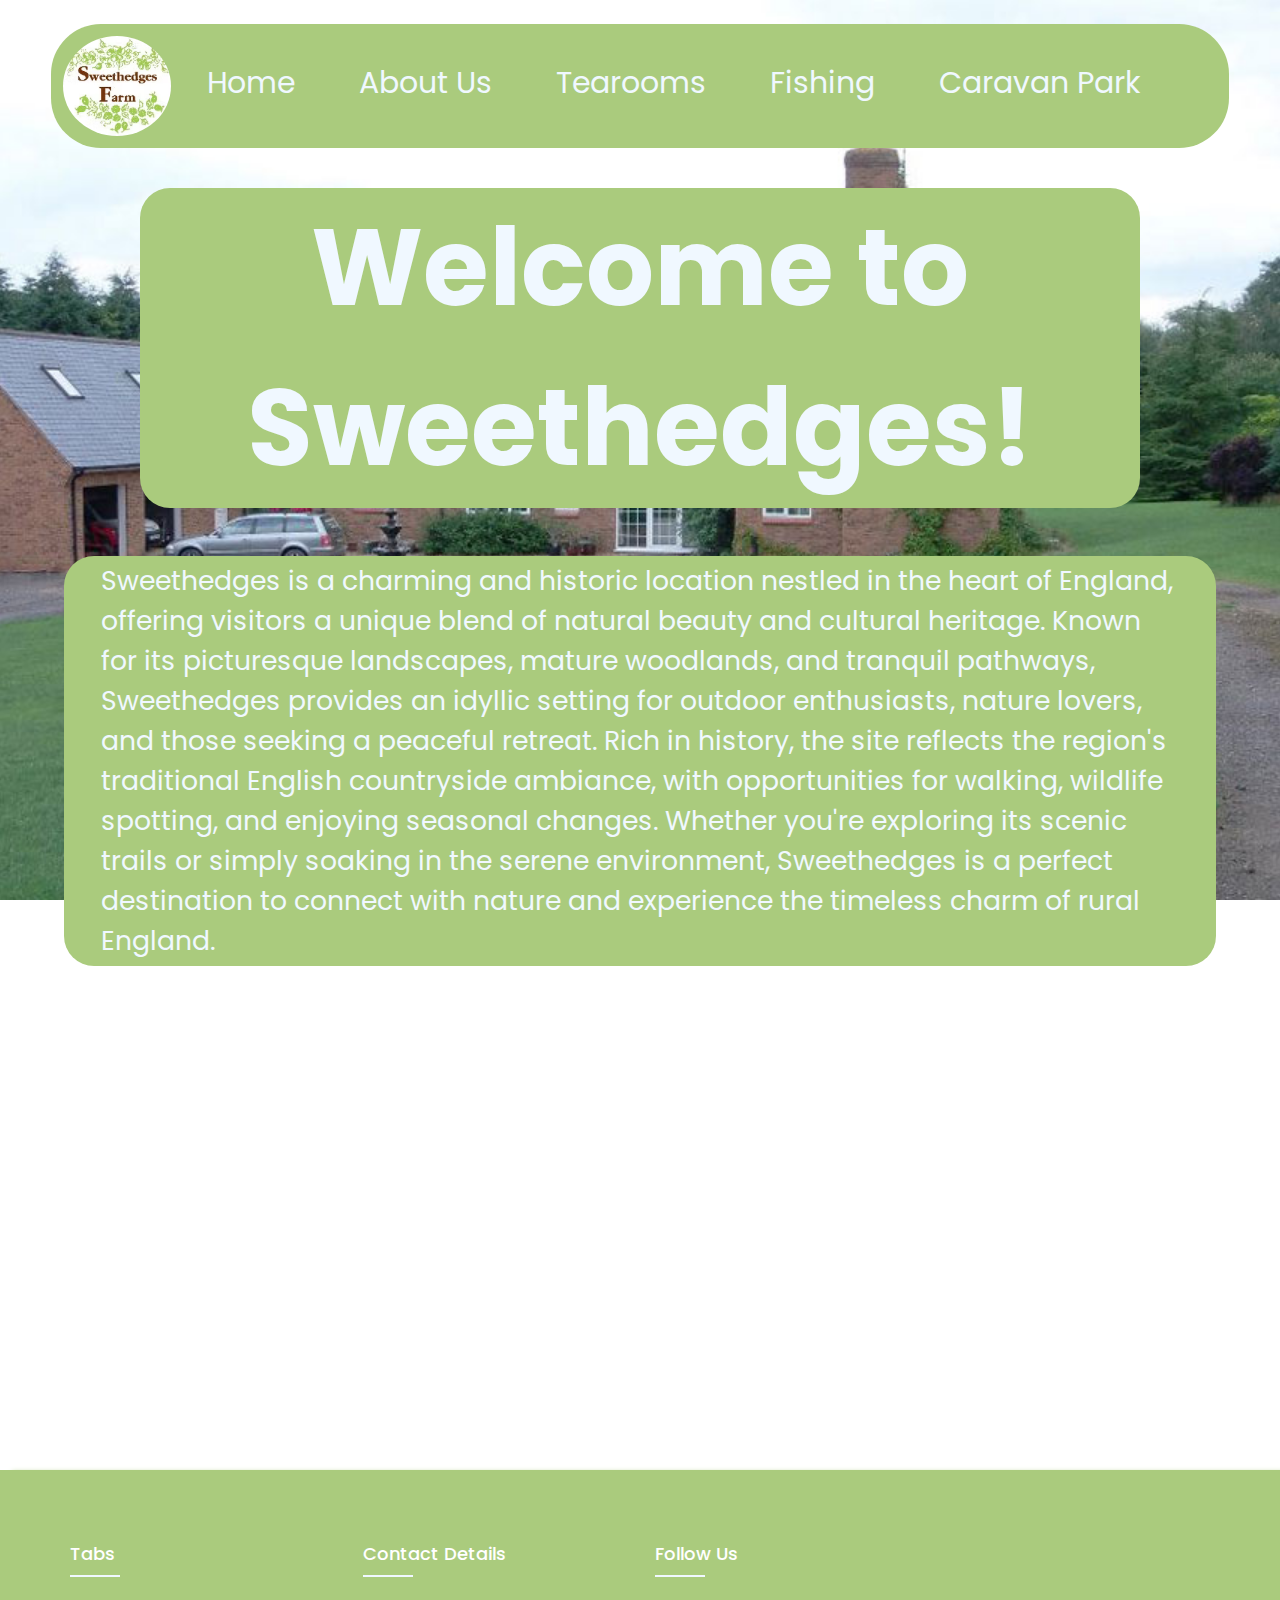
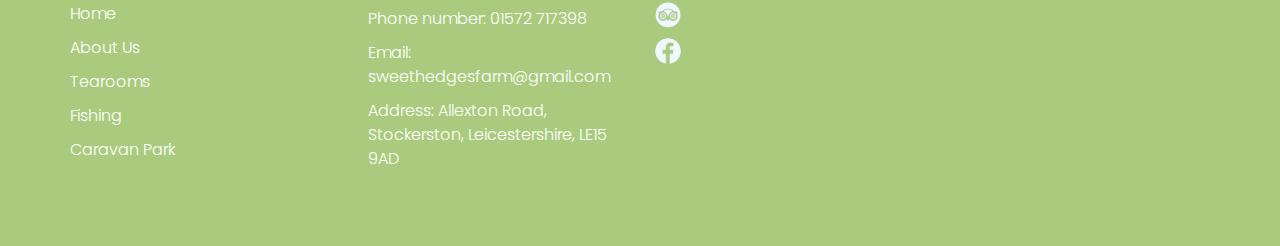
<file: index.html>
<!DOCTYPE html>
<html>
    <link rel="stylesheet" href="Style.css">
    <head>
        <br>
        <div class="navbar">
            <img class="logo" src="d58553_9811172b8d1a41ba9480199940e831f3~mv2.png" alt="Logo">
            <li><a href = "index.html">Home</a></li>
            <li><a href = "Aboutus.html">About Us</a></li>
            <li><a href = "Tearooms.html">Tearooms</a></li>
            <li><a href = "Fishing.html">Fishing</a></li>
            <li><a href = "Caravan.html">Caravan Park</a></li>
        </div>
    </head>
    <body>
        <center><div class="Header_Block"><h1>Welcome to Sweethedges!</h1></div></center>
        <br>
        <br>
        <section class="Containter">
            <div class="text">
                <p>Sweethedges is a charming and historic location nestled in the heart of England, offering visitors a unique blend of natural beauty and cultural heritage. Known for its picturesque landscapes, mature woodlands, and tranquil pathways, Sweethedges provides an idyllic setting for outdoor enthusiasts, nature lovers, and those seeking a peaceful retreat. Rich in history, the site reflects the region's traditional English countryside ambiance, with opportunities for walking, wildlife spotting, and enjoying seasonal changes. Whether you're exploring its scenic trails or simply soaking in the serene environment, Sweethedges is a perfect destination to connect with nature and experience the timeless charm of rural England.</p>
            </div>
            <center><iframe class="embed" width="560" height="315" src="https://www.youtube.com/embed/hCeDjJkqIYE?si=UDdFIYgkC4FINSgp" title="YouTube video player" frameborder="0" allow="accelerometer; autoplay; clipboard-write; encrypted-media; gyroscope; picture-in-picture; web-share" referrerpolicy="strict-origin-when-cross-origin" allowfullscreen></iframe></center> 
        </section>
    </body>
    <br>
    <br>
    <br>
    <br>
    <br>
    <br>
    <br>
    <br>
    <br>
    <br>
    <br>
    <br>
    <br>
    <br>
    <br>
    <br>
    <br>
    <br>
    <br>
    <br>
    <br>
    <footer class="footer">
  	 <div class="container">
  	 	<div class="row">
  	 		<div class="footer-col">
                <h4>Tabs</h4>
                <ul>
                    <li><a href = "index.html">Home</a></li>
                    <li><a href = "Aboutus.html">About Us</a></li>
                    <li><a href = "Tearooms.html">Tearooms</a></li>
                    <li><a href = "Fishing.html">Fishing</a></li>
                    <li><a href = "Caravan.html">Caravan Park</a></li>
                </ul>
  	 		</div>
  	 		<div class="footer-col">
  	 			<h4>Contact details</h4>
                <p>Phone number: 01572 717398</p>
                <p>Email: sweethedgesfarm@gmail.com</p>
                <p>Address: Allexton Road, Stockerston, Leicestershire, LE15 9AD</p>
  	 		</div>
            <div class="footer-col">
                <h4>follow us</h4>
                <ul>
                    <li><a href="https://www.tripadvisor.co.uk/Restaurant_Review-g7248642-d7246063-Reviews-Sweethedges_Farm_Tea_Rooms-Stockerston_Leicestershire_England.html"><img class="icon" src="Trip Advisor.png" alt=""></a></li>
                    <li><a href = "https://www.facebook.com/Sweethedgesfarm/info?tab=page_info"><img class="icon" src="Facebook.png" alt=""></a></li>
                </ul>
  	 		</div>
  	 	</div>
    </footer>
</html>
</file>
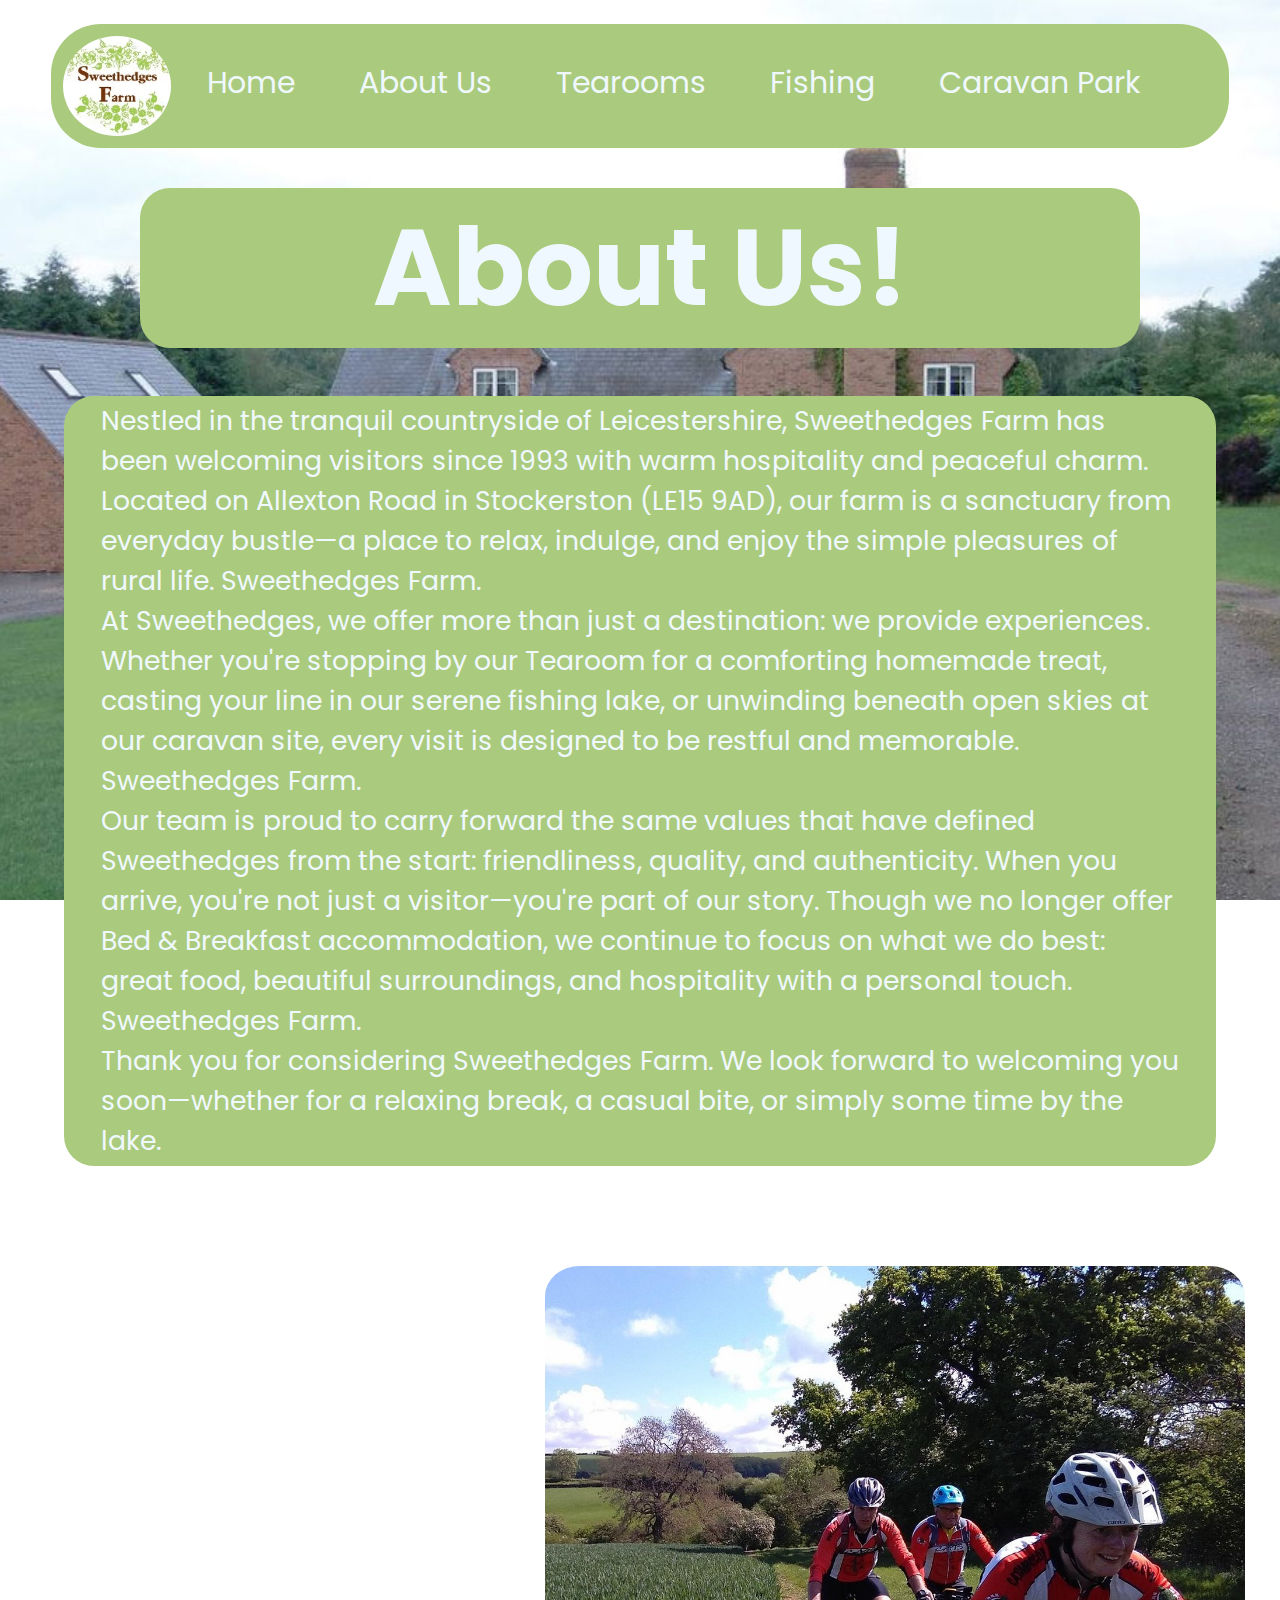
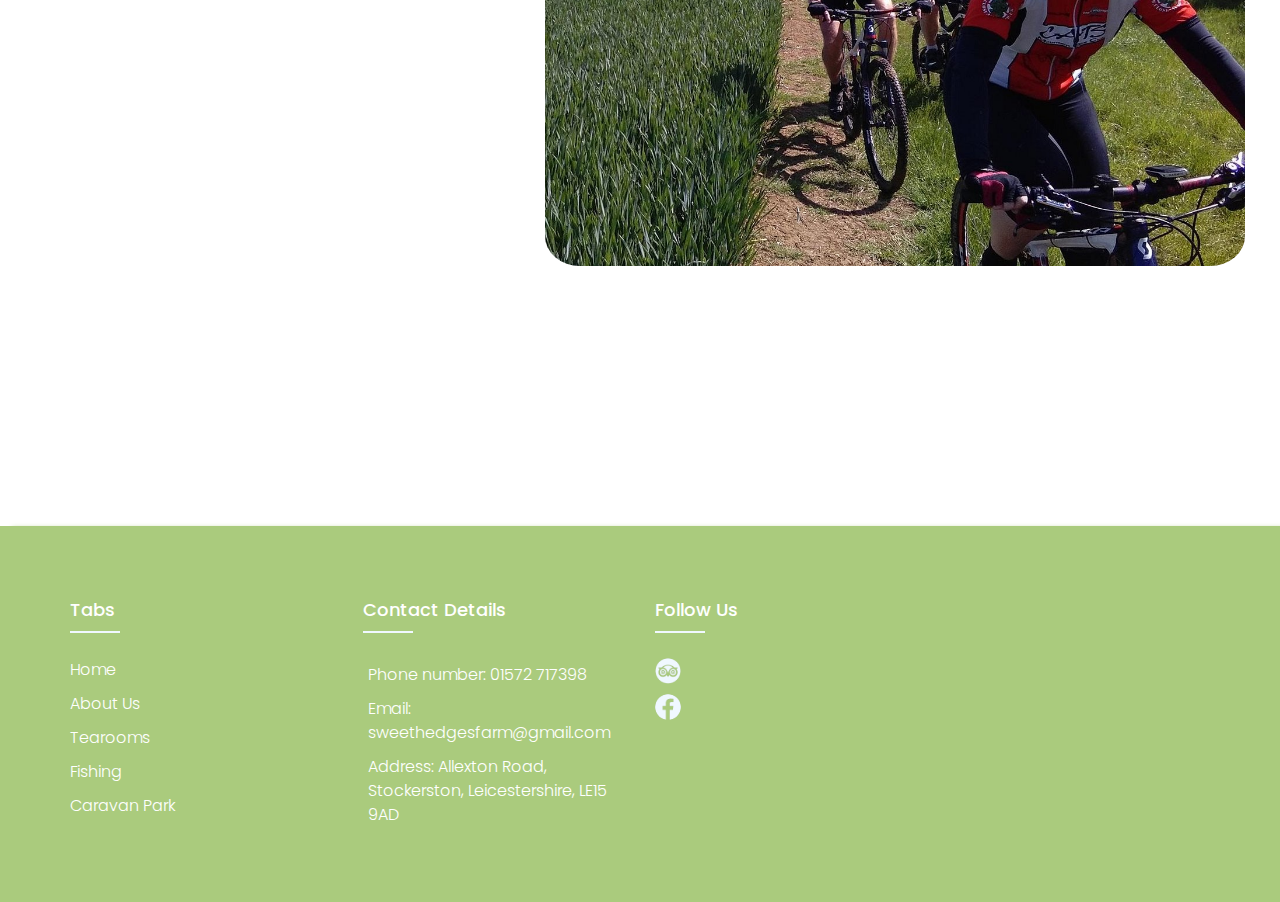
<file: Aboutus.html>
<!DOCTYPE html>
<html>
    <link rel="stylesheet" href="Style.css">
    <head>
        <br>
        <div class="navbar">
            <img class="logo" src="d58553_9811172b8d1a41ba9480199940e831f3~mv2.png" alt="Logo">
            <li><a href = "index.html">Home</a></li>
            <li><a href = "Aboutus.html">About Us</a></li>
            <li><a href = "Tearooms.html">Tearooms</a></li>
            <li><a href = "Fishing.html">Fishing</a></li>
            <li><a href = "Caravan.html">Caravan Park</a></li>
        </div>
    </head>
    <body>
        <center><div class="Header_Block"><h1>About Us!</h1></div></center>
        <br>
        <br>
        <section class="Containter">
            <div class="text">
                <p>Nestled in the tranquil countryside of Leicestershire, Sweethedges Farm has been welcoming visitors since 1993 with warm hospitality and peaceful charm. Located on Allexton Road in Stockerston (LE15 9AD), our farm is a sanctuary from everyday bustle—a place to relax, indulge, and enjoy the simple pleasures of rural life. 
Sweethedges Farm. <br>

At Sweethedges, we offer more than just a destination: we provide experiences. Whether you're stopping by our Tearoom for a comforting homemade treat, casting your line in our serene fishing lake, or unwinding beneath open skies at our caravan site, every visit is designed to be restful and memorable. 
Sweethedges Farm. <br>

Our team is proud to carry forward the same values that have defined Sweethedges from the start: friendliness, quality, and authenticity. When you arrive, you're not just a visitor—you're part of our story. Though we no longer offer Bed & Breakfast accommodation, we continue to focus on what we do best: great food, beautiful surroundings, and hospitality with a personal touch. 
Sweethedges Farm. <br>

Thank you for considering Sweethedges Farm. We look forward to welcoming you soon—whether for a relaxing break, a casual bite, or simply some time by the lake.</p>
            </div>
            <div class="slideshow-container">
                <div class="slide fade">
                    <img class="embed_img" src="one-of-the-routes-to.jpg">
                </div>
                <div class="slide fade">
                    <img class="embed_img" src="Home_Background.avif">
                </div>
                <div class="slide fade">
                    <img class="embed_img" src="immediate-surroundings.jpg">
                </div>
            </div>
        </section>
        <script src="Base.js"></script>
    </body>
    <br>
    <br>
    <br>
    <br>
    <br>
    <br>
    <br>
    <br>
    <br>
    <br>
    <br>
    <br>
    <br>
    <br>
    <br>
    <br>
    <br>
    <br>
    <br>
    <br>
    <br>
    <br>
    <br>
    <br>
    <br>
    <br>
    <br>
    <br>
    <br>
    <br>
    <br>
    <br>
    <br>
    <br>
    <br>
    <br>
    <br>
    <br>
    <br>
    <br>
    <footer class="footer">
  	 <div class="container">
  	 	<div class="row">
  	 		<div class="footer-col">
                <h4>Tabs</h4>
                <ul>
                    <li><a href = "index.html">Home</a></li>
                    <li><a href = "Aboutus.html">About Us</a></li>
                    <li><a href = "Tearooms.html">Tearooms</a></li>
                    <li><a href = "Fishing.html">Fishing</a></li>
                    <li><a href = "Caravan.html">Caravan Park</a></li>
                </ul>
  	 		</div>
  	 		<div class="footer-col">
  	 			<h4>Contact details</h4>
                <p>Phone number: 01572 717398</p>
                <p>Email: sweethedgesfarm@gmail.com</p>
                <p>Address: Allexton Road, Stockerston, Leicestershire, LE15 9AD</p>
  	 		</div>
            <div class="footer-col">
                <h4>follow us</h4>
                <ul>
                    <li><a href="https://www.tripadvisor.co.uk/Restaurant_Review-g7248642-d7246063-Reviews-Sweethedges_Farm_Tea_Rooms-Stockerston_Leicestershire_England.html"><img class="icon" src="Trip Advisor.png" alt=""></a></li>
                    <li><a href = "https://www.facebook.com/Sweethedgesfarm/info?tab=page_info"><img class="icon" src="Facebook.png" alt=""></a></li>
                </ul>
  	 		</div>
  	 	</div>
    </footer>
</html>
</file>
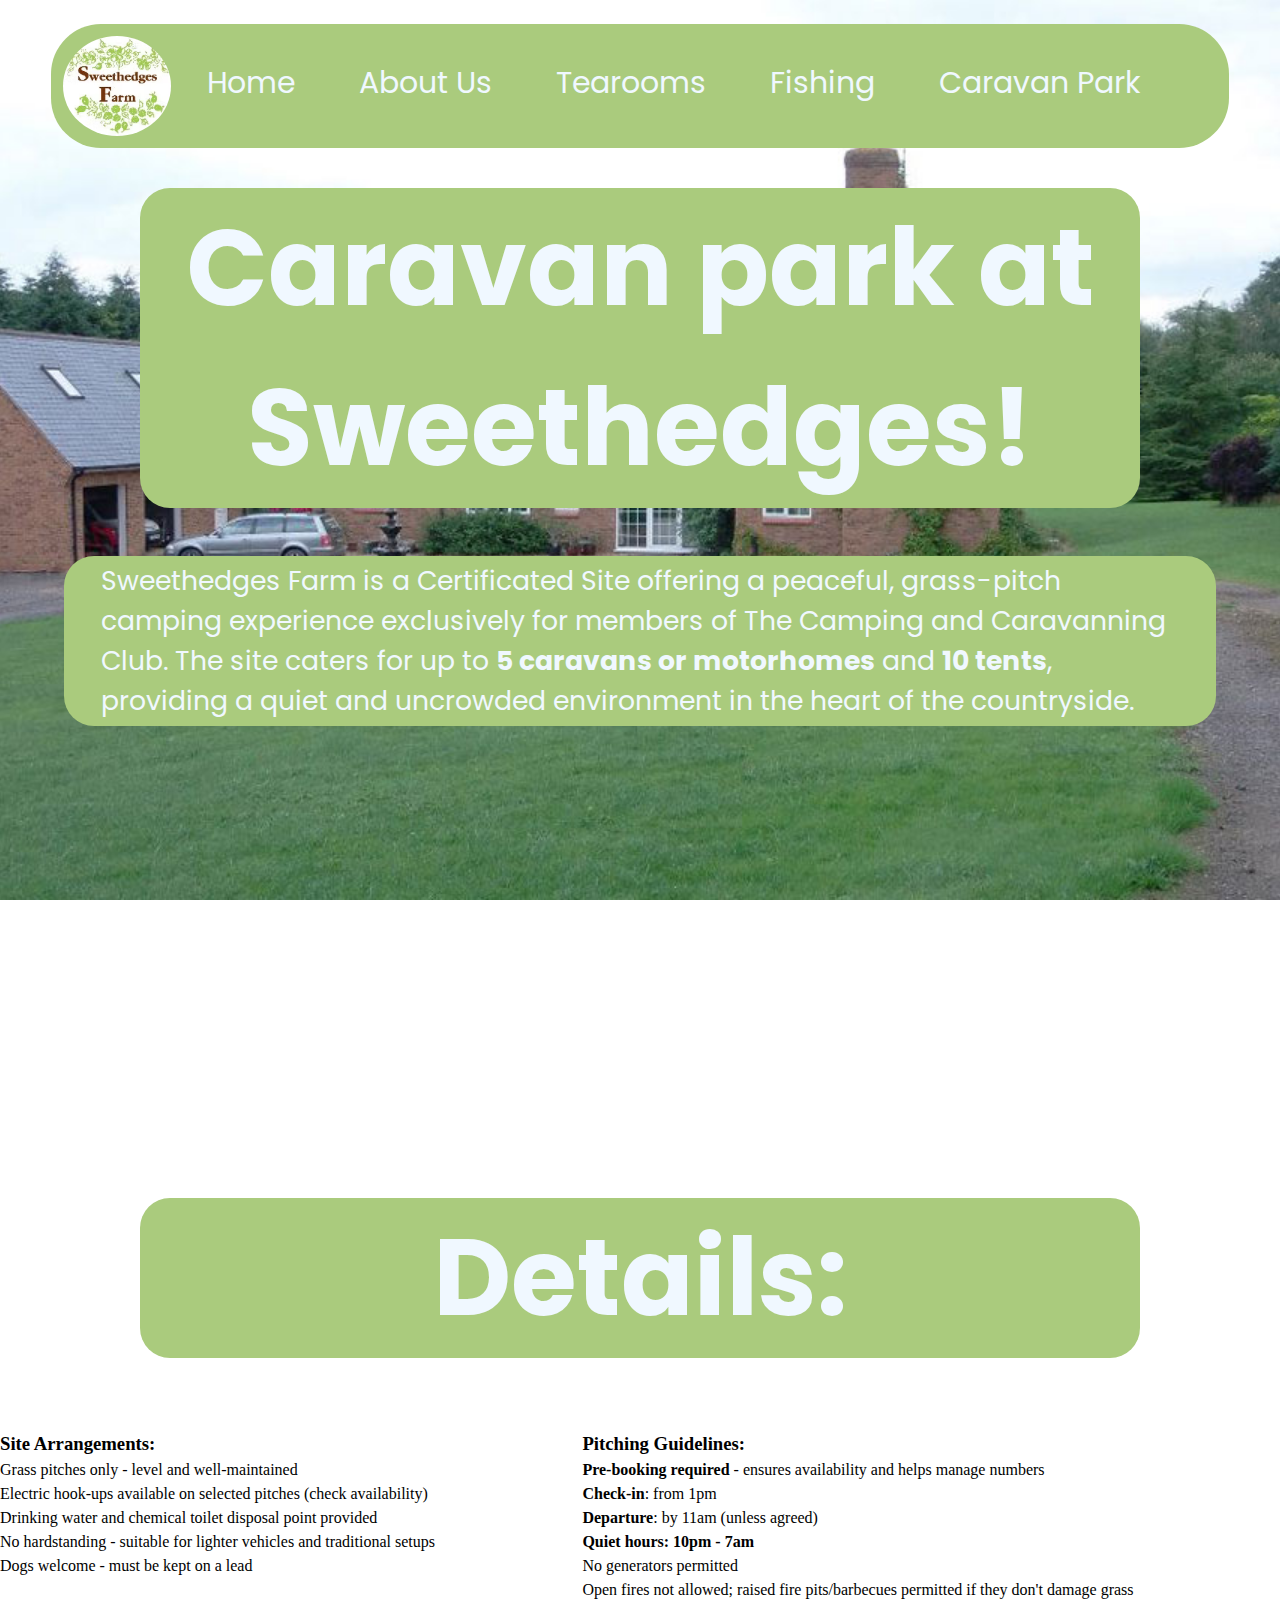
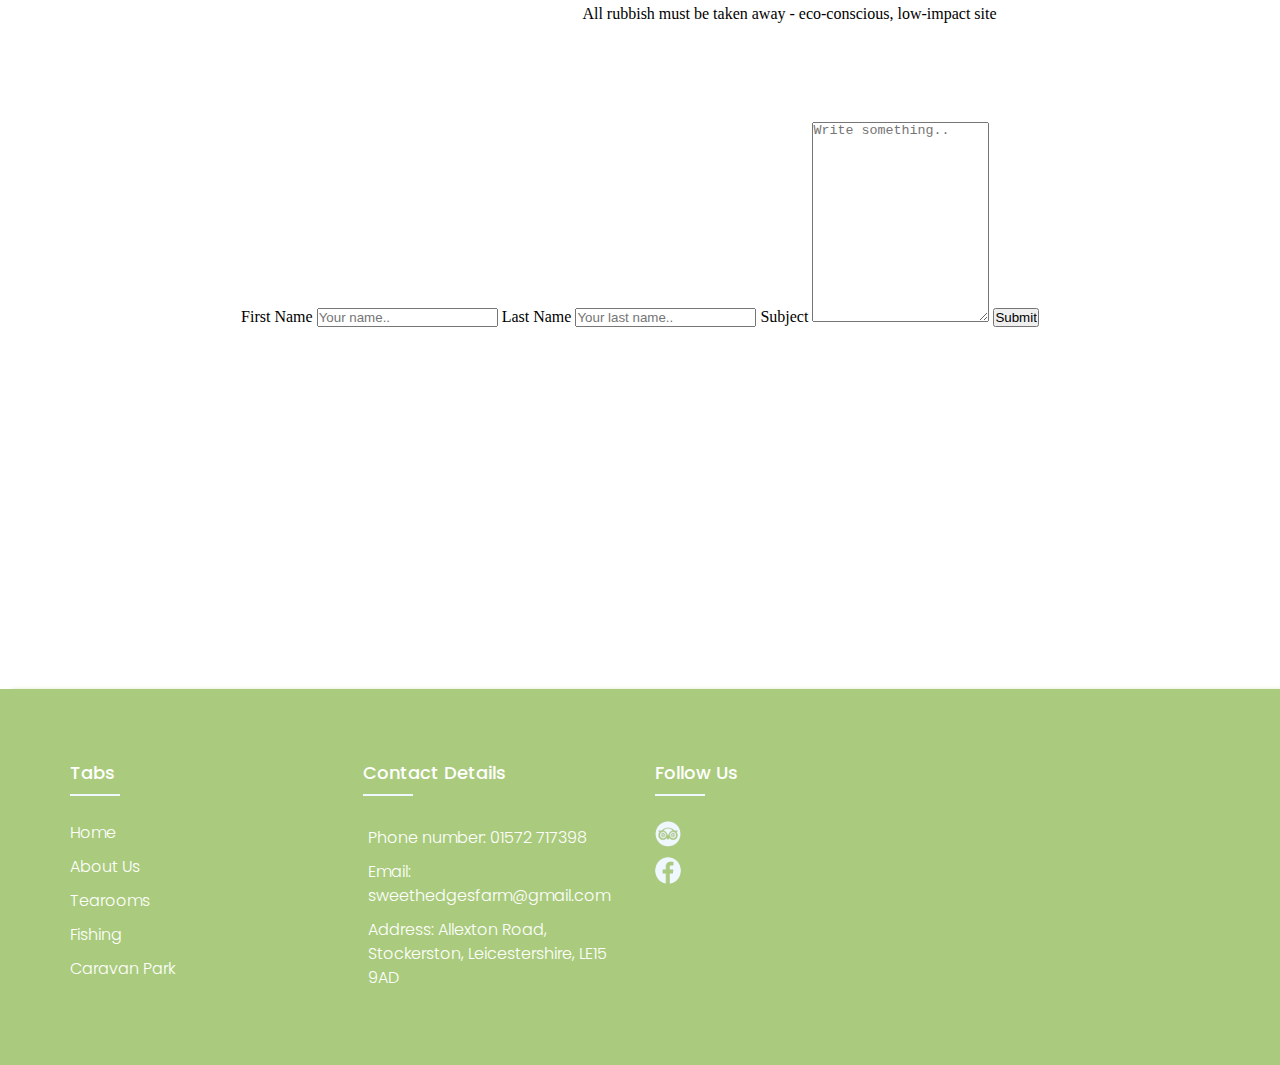
<file: Caravan.html>
<!DOCTYPE html>
<html>
    <link rel="stylesheet" href="Style.css">
    <head>
        <br>
        <div class="navbar">
            <img class="logo" src="d58553_9811172b8d1a41ba9480199940e831f3~mv2.png" alt="Logo">
            <li><a href = "index.html">Home</a></li>
            <li><a href = "Aboutus.html">About Us</a></li>
            <li><a href = "Tearooms.html">Tearooms</a></li>
            <li><a href = "Fishing.html">Fishing</a></li>
            <li><a href = "Caravan.html">Caravan Park</a></li>
        </div>
    </head>
    <body>
        <center><div class="Header_Block"><h1>Caravan park at Sweethedges!</h1></div></center>
        <br>
        <br>
        <section class="Containter">
            <div class="text">
                <p>Sweethedges Farm is a Certificated Site offering a peaceful, grass-pitch camping experience exclusively for members of The Camping and Caravanning Club. The site caters for up to <strong>5 caravans or motorhomes</strong> and <strong>10 tents</strong>, providing a quiet and uncrowded environment in the heart of the countryside.</p>
            </div>
        </section>
        <center><iframe class="embed" width="560" height="315" src="https://www.youtube.com/embed/5CtG7_aBQvQ?si=bnXLRdl_RsOiZ5dP" title="YouTube video player" frameborder="0" allow="accelerometer; autoplay; clipboard-write; encrypted-media; gyroscope; picture-in-picture; web-share" referrerpolicy="strict-origin-when-cross-origin" allowfullscreen></iframe></center> 
        <br>
        <br>
        <br>
        <br>
        <br>
        <br>
        <br>
        <br>
        <br>
        <br>
        <br>
        <br>
        <br>
        <br>
        <br>
        <br>
        <br>
        <br>
        <center><div class="Header_Block"><h1>Details:</Details></h1></div></center>
        <br>
        <br>
        <br>
        <section class="container_menu">
            <div class="text_pitch" style="grid-column: 1;">
                <h3>Site Arrangements:</h3>
                <ul>
                    <li>Grass pitches only - level and well-maintained</li>
                    <li>Electric hook-ups available on selected pitches (check availability)</li>
                    <li>Drinking water and chemical toilet disposal point provided</li>
                    <li>No hardstanding - suitable for lighter vehicles and traditional setups</li>
                    <li>Dogs welcome - must be kept on a lead</li>
                </ul>
            </div>
            <div class="text_pitch" style="grid-column: 2;">
                <h3>Pitching Guidelines:</h3>
                <ul>
                    <li><strong>Pre-booking required</strong> - ensures availability and helps manage numbers</li>
                    <li><strong>Check-in</strong>: from 1pm  <br> <strong>Departure</strong>: by 11am (unless agreed)</li>
                    <li><strong>Quiet hours: 10pm - 7am</strong></li>
                    <li>No generators permitted</li>
                    <li>Open fires not allowed; raised fire pits/barbecues permitted if they don't damage grass</li>
                    <li>All rubbish must be taken away - eco-conscious, low-impact site</li>
                </ul>
            </div>
        </section>
        <br>
        <br>
        <br>
        <br>
        <center><div class="container_form">
            <form action="email.php" method="post">

                <label for="fname">First Name</label>
                <input type="text" id="fname" name="firstname" placeholder="Your name..">

                <label for="lname">Last Name</label>
                <input type="text" id="lname" name="lastname" placeholder="Your last name..">

                <label for="subject">Subject</label>
                <textarea id="subject" name="subject" placeholder="Write something.." style="height:200px"></textarea>

                <input type="submit" value="Submit">

            </form>
        </div></center>
    </body>
    <br>
    <br>
    <br>
    <br>
    <br>
    <br>
    <br>
    <br>
    <br>
    <br>
    <br>
    <br>
    <br>
    <br>
    <br>
    <footer class="footer">
  	 <div class="container">
  	 	<div class="row">
  	 		<div class="footer-col">
                <h4>Tabs</h4>
                <ul>
                    <li><a href = "index.html">Home</a></li>
                    <li><a href = "Aboutus.html">About Us</a></li>
                    <li><a href = "Tearooms.html">Tearooms</a></li>
                    <li><a href = "Fishing.html">Fishing</a></li>
                    <li><a href = "Caravan.html">Caravan Park</a></li>
                </ul>
  	 		</div>
  	 		<div class="footer-col">
  	 			<h4>Contact details</h4>
                <p>Phone number: 01572 717398</p>
                <p>Email: sweethedgesfarm@gmail.com</p>
                <p>Address: Allexton Road, Stockerston, Leicestershire, LE15 9AD</p>
  	 		</div>
            <div class="footer-col">
                <h4>follow us</h4>
                <ul>
                    <li><a href="https://www.tripadvisor.co.uk/Restaurant_Review-g7248642-d7246063-Reviews-Sweethedges_Farm_Tea_Rooms-Stockerston_Leicestershire_England.html"><img class="icon" src="Trip Advisor.png" alt=""></a></li>
                    <li><a href = "https://www.facebook.com/Sweethedgesfarm/info?tab=page_info"><img class="icon" src="Facebook.png" alt=""></a></li>
                </ul>
  	 		</div>
  	 	</div>
    </footer>
</html>
</file>
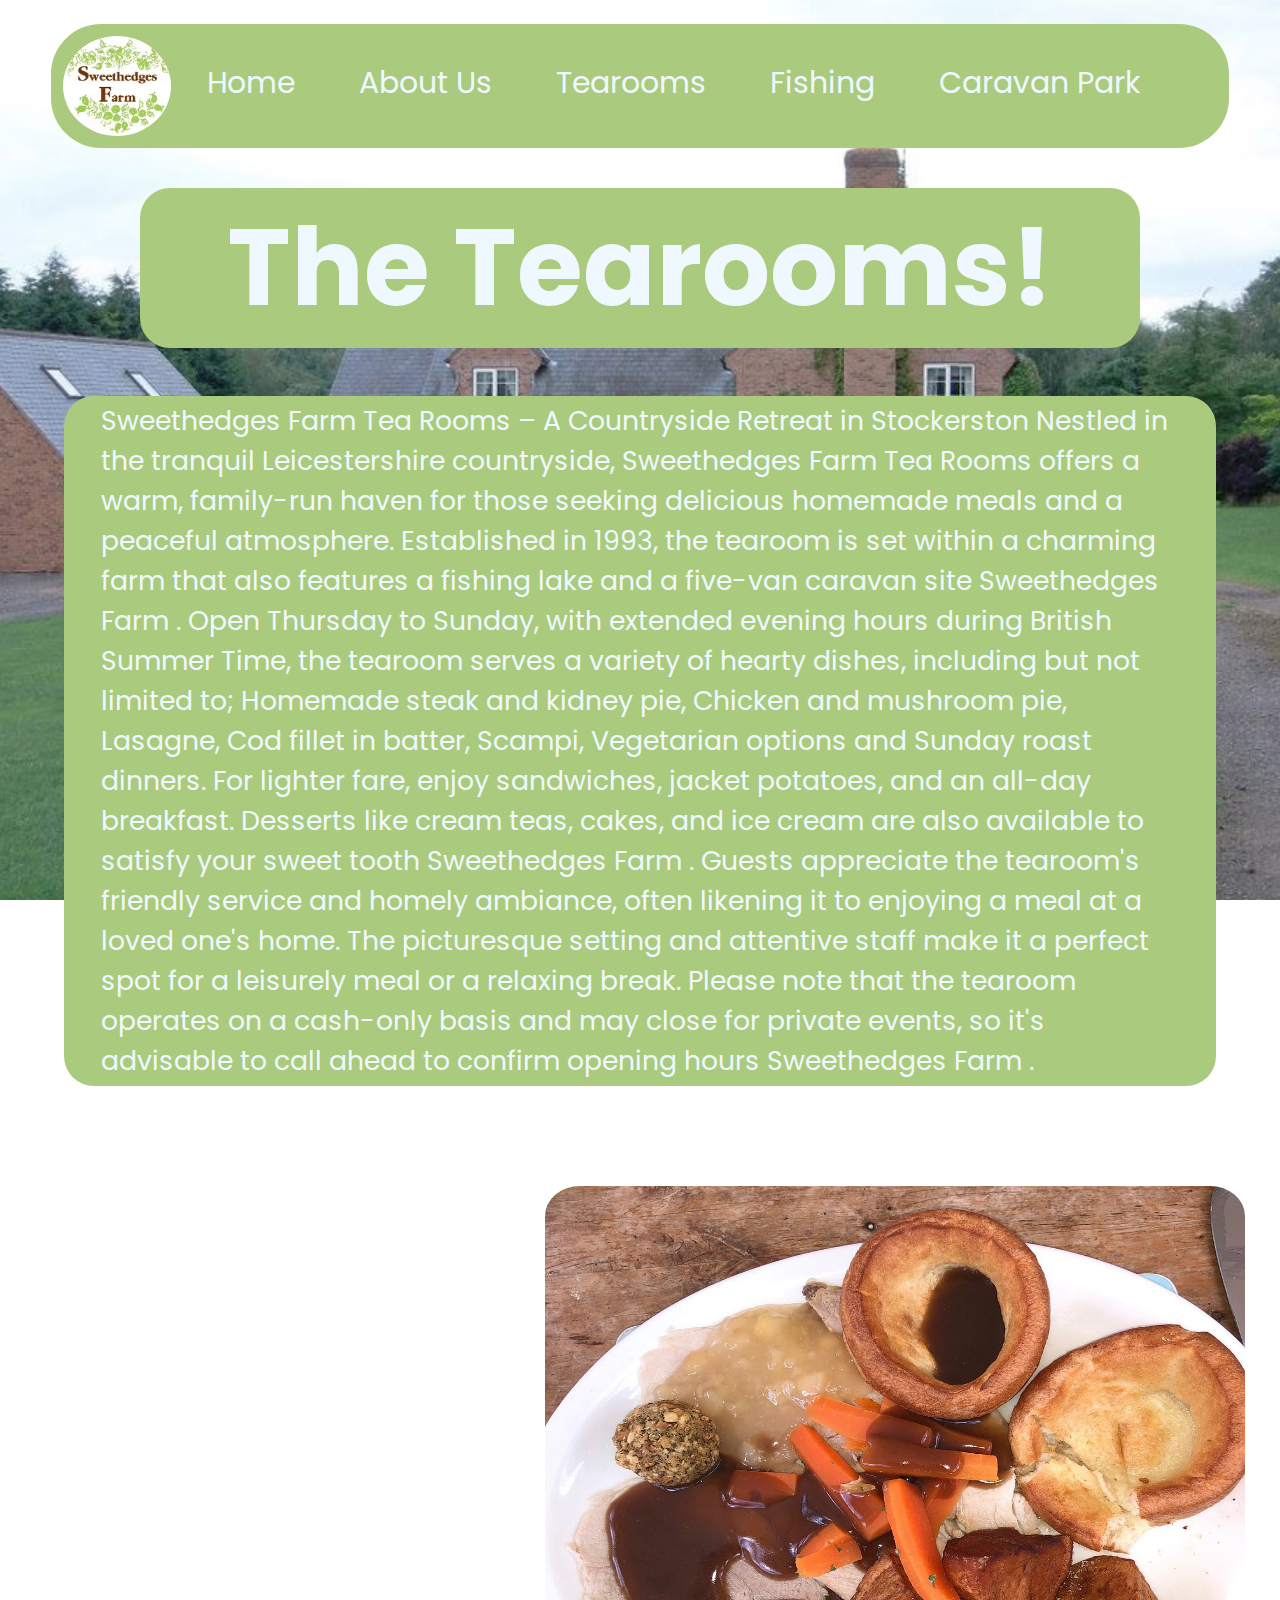
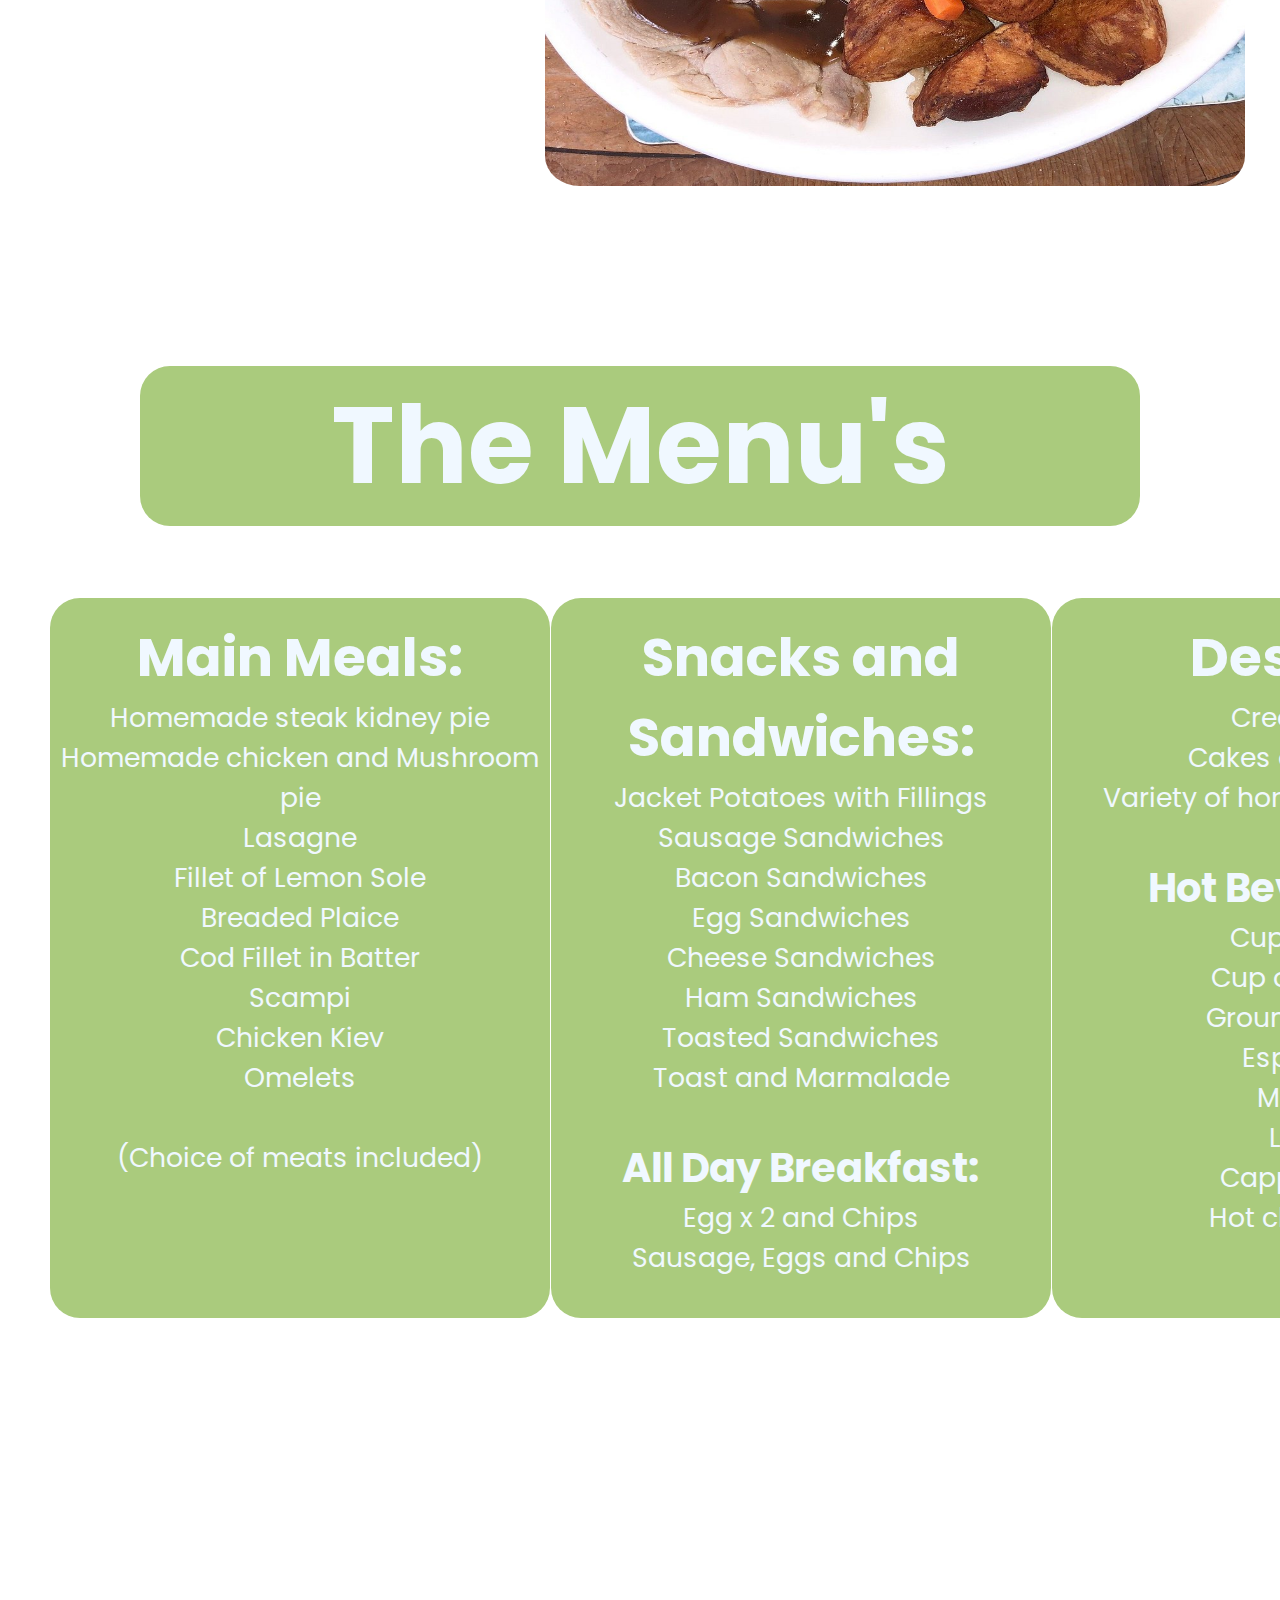
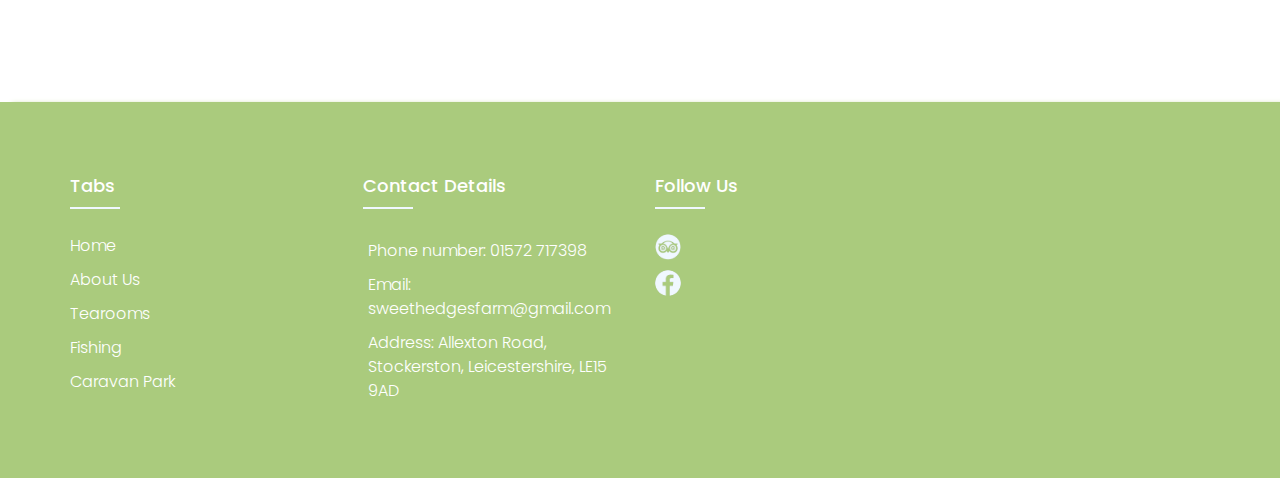
<file: Tearooms.html>
<!DOCTYPE html>
<html>
    <link rel="stylesheet" href="Style.css">
    <head>
        <br>
        <div class="navbar">
            <img class="logo" src="d58553_9811172b8d1a41ba9480199940e831f3~mv2.png" alt="Logo">
            <li><a href = "index.html">Home</a></li>
            <li><a href = "Aboutus.html">About Us</a></li>
            <li><a href = "Tearooms.html">Tearooms</a></li>
            <li><a href = "Fishing.html">Fishing</a></li>
            <li><a href = "Caravan.html">Caravan Park</a></li>
        </div>
    </head>
    <body>
        <center><div class="Header_Block"><h1>The Tearooms!</h1></div></center>
        <br>
        <br>
        <section class="Containter">
            <div class="text">
                <p>Sweethedges Farm Tea Rooms – A Countryside Retreat in Stockerston

Nestled in the tranquil Leicestershire countryside, Sweethedges Farm Tea Rooms offers a warm, family-run haven for those seeking delicious homemade meals and a peaceful atmosphere. Established in 1993, the tearoom is set within a charming farm that also features a fishing lake and a five-van caravan site 
Sweethedges Farm
.

Open Thursday to Sunday, with extended evening hours during British Summer Time, the tearoom serves a variety of hearty dishes, including but not limited to;

Homemade steak and kidney pie,

Chicken and mushroom pie,

Lasagne,

Cod fillet in batter,

Scampi,

Vegetarian options and

Sunday roast dinners.

For lighter fare, enjoy sandwiches, jacket potatoes, and an all-day breakfast. Desserts like cream teas, cakes, and ice cream are also available to satisfy your sweet tooth 
Sweethedges Farm
.

Guests appreciate the tearoom's friendly service and homely ambiance, often likening it to enjoying a meal at a loved one's home. The picturesque setting and attentive staff make it a perfect spot for a leisurely meal or a relaxing break.

Please note that the tearoom operates on a cash-only basis and may close for private events, so it's advisable to call ahead to confirm opening hours 
Sweethedges Farm
.</p>
            </div>
            <div class="slideshow-container">
                <div class="slide fade">
                    <img class="embed_img" src="Roast.jpg">
                </div>
                <div class="slide fade">
                    <img class="embed_img" src="great-food.jpg">
                </div>
                <div class="slide fade">
                    <img class="embed_img" src="great-food_2.jpg">
                </div>
                <div class="slide fade">
                    <img class="embed_img" src="dsc-0009-7-largejpg_rotated_90.jpg">
                </div>
                <div class="slide fade">
                    <img class="embed_img" src="cooked-to-perfection.jpg">
                </div>
            </div>
            <script src="Base.js"></script>
        </section>
        <br>
        <br>
        <br>
        <br>
        <br>
        <br>
        <br>
        <br>
        <br>
        <br>
        <br>
        <br>
        <br>
        <br>
        <br>
        <br>
        <br>
        <br>
        <br>
        <br>
        <br>
        <br>
        <br>
        <br>
        <br>
        <br>
        <br>
        <br>
        <br>
        <br>
        <br>
        <br>
        <br>
        <br>
        <br>
        <center><div class="Header_Block"><h1>The Menu's</h1></div></center>
        <br>
        <br>
        <br>
        <section class="container_menu">
            <div class="text_menu" style="grid-column: 1;">
                <h1>Main Meals:</h1>
                <ul>
                    <li><a>Homemade steak kidney pie</a></li>
                    <li><a>Homemade chicken and Mushroom pie</a></li>
                    <li><a>Lasagne</a></li>
                    <li><a>Fillet of Lemon Sole</a></li>
                    <li><a>Breaded Plaice</a></li>
                    <li><a>Cod Fillet in Batter</a></li>
                    <li><a>Scampi</a></li>
                    <li><a>Chicken Kiev</a></li>
                    <li><a>Omelets</a></li>
                    <br>
                    <li><a>(Choice of meats included)</a></li>
                </ul>
            </div>
            <div class="text_menu" style="grid-column: 2;">
                <h1>Snacks and<br> Sandwiches:</h1>
                <ul>
                    <li><a>Jacket Potatoes with Fillings</a></li>
                    <li><a>Sausage Sandwiches</a></li>
                    <li><a>Bacon Sandwiches</a></li>
                    <li><a>Egg Sandwiches</a></li>
                    <li><a>Cheese Sandwiches</a></li>
                    <li><a>Ham Sandwiches</a></li>
                    <li><a>Toasted Sandwiches</a></li>
                    <li><a>Toast and Marmalade</a></li>
                </ul>
                <br>
                <h2>All Day Breakfast:</h2>
                <ul>
                    <li><a>Egg x 2 and Chips</a></li>
                    <li><a>Sausage, Eggs and Chips</a></li>
                </ul>
            </div>
            <div class="text_menu" style="grid-column: 3;">
                <h1>Deserts:</h1>
                <ul>
                    <li><a>Cream tea</a></li>
                    <li><a>Cakes on display</a></li>
                    <li><a>Variety of home made sweets</a></li>
                </ul>
                <br>
                <h2>Hot Beverages:</h2>
                <ul>
                    <li><a>Cup of Tea</a></li>
                    <li><a>Cup of Coffee</a></li>
                    <li><a>Ground Coffee</a></li>
                    <li><a>Espresso</a></li>
                    <li><a>Mocha</a></li>
                    <li><a>Latté</a></li>
                    <li><a>Cappuccino</a></li>
                    <li><a>Hot chocolate</a></li>
                </ul>
            </div>
        </section>
    </body>
    <br>
    <br>
    <br>
    <br>
    <br>
    <br>
    <br>
    <br>
    <br>
    <br>
    <br>
    <br>
    <br>
    <br>
    <br>
    <br>
    <footer class="footer">
  	 <div class="container">
  	 	<div class="row">
  	 		<div class="footer-col">
                <h4>Tabs</h4>
                <ul>
                    <li><a href = "index.html">Home</a></li>
                    <li><a href = "Aboutus.html">About Us</a></li>
                    <li><a href = "Tearooms.html">Tearooms</a></li>
                    <li><a href = "Fishing.html">Fishing</a></li>
                    <li><a href = "Caravan.html">Caravan Park</a></li>
                </ul>
  	 		</div>
  	 		<div class="footer-col">
  	 			<h4>Contact details</h4>
                <p>Phone number: 01572 717398</p>
                <p>Email: sweethedgesfarm@gmail.com</p>
                <p>Address: Allexton Road, Stockerston, Leicestershire, LE15 9AD</p>
  	 		</div>
            <div class="footer-col">
                <h4>follow us</h4>
                <ul>
                    <li><a href="https://www.tripadvisor.co.uk/Restaurant_Review-g7248642-d7246063-Reviews-Sweethedges_Farm_Tea_Rooms-Stockerston_Leicestershire_England.html"><img class="icon" src="Trip Advisor.png" alt=""></a></li>
                    <li><a href = "https://www.facebook.com/Sweethedgesfarm/info?tab=page_info"><img class="icon" src="Facebook.png" alt=""></a></li>
                </ul>
  	 		</div>
  	 	</div>
    </footer>
</html>
</file>
<file: Style.css>
@import url('https://fonts.googleapis.com/css2?family=Poppins:wght@300;400;500;600;700&display=swap');

body {
  background-image: url(Sweethedges-farm-uk.jpg);
  height: fit-content;
  background-repeat: no-repeat;
  background-size: cover;
  background-position: center;
  background-attachment: fixed;
  line-height: 1.5;
}

*{
	margin:0;
	padding:0;
	box-sizing: border-box;
}

p {
  padding: 5px;
}

.container {
  display: grid;
}

.footer_bck {
  width: 100%;
  height: 200px;
  color: beige;
}



.Header_Block {
  font-family: 'Poppins', sans-serif;
  margin-top: 40px;
  font-size: 40pt;
  color: aliceblue;
  display: block;
  background-color: lab(77.86% -21.36 35.09);
  width: 1000px;
  border-radius: 30px;
  text-decoration: none;
}

.text {
  grid-column-start: 1;
  grid-column-end: 2;
  font-family: 'Poppins', sans-serif;
  font-size: 20pt;
  color: aliceblue;
  display: block;
  background-color: lab(77.86% -21.36 35.09);
  width: 55%;
  border-radius: 30px;
  text-decoration: none;
  float: left;
  margin-left: 5%;
  padding-left: 2.5%;
  padding-right: 2.5%;
  grid-row: 1;
}

.container_menu {
  display: grid;
  gap: 1px;
}

.text_menu {
  grid-column-start: 1;
  grid-column-end: 2;
  font-family: 'Poppins', sans-serif;
  font-size: 20pt;
  color: aliceblue;
  display: block;
  background-color: lab(77.86% -21.36 35.09);
  width: 500px;
  border-radius: 30px;
  text-decoration: none;
  float: left;
  grid-row: 1;
  margin-left: 10%;
  text-align: center;
  padding: 5px;
  padding-top: 20px;
  padding-bottom: 40px;
}

.contact {
  font-family: 'Poppins', sans-serif;
}

.embed {
  display: flex;
  position: relative;
  float: right;
  grid-column: 3;
  grid-row: 1;
  margin-top: 25px;
  margin-right: 5%;
  border-radius: 5%;
  border: #24262b;
  border-width: 2px;

  height: 400px;
  width: 600px;
}

.embed_img {
  display: flex;
  position: relative;
  float: right;
  grid-column: 3;
  grid-row: 1;
  margin-top: 100px;
  margin-right: 5%;
  border-radius: 5%;
  border: #24262b;
  border-width: 2px;

  height: 600px;
  width: 700px;
}

.navbar {
  width: 92%;
  background-color: lab(77.86% -21.36 35.09);
  overflow: auto;
  border-radius: 50px;
  position: sticky;
  height: 8%;
  padding: 6px;
  list-style-type: none;
  margin-left: 4%;
  margin-right: 4%;
}

/* Navbar links */
.navbar li {
  list-style: none;
  color: white;
  text-align: center;
  font-size: 30px;
  display: inline-block;
  padding: 30px;
  font-family: 'Poppins', sans-serif;
}

.navbar a {
  color: aliceblue;
  text-decoration: none;
  transition: all 0.3s ease;
}

/* Navbar links on mouse-over */
.navbar li:hover {
  border-radius: 5%;
  background-color: lab(88.82% -17.03 26.97);
}

.logo {
    padding: 6px;
    border-radius: 50%;
    width: 120px;
    float: left;
}

/* Add responsiveness - will automatically display the navbar vertically instead of horizontally on screens less than 500 pixels */
@media screen and (max-width: 700px) {
  .navbar li {
    float: none;
    display: block;
  }
  .logo {
    visibility: hidden;
    position: absolute;
  }
  .Header_Block {
    font-size: 15pt;
    width: 500px;
  }
  .text {
    float: none;
    align-self: center;
    width: 90%;
    margin-left: 5%;
  }
  .text_menu {
    float: none;
    margin-top: 4%;
  }
  .container_menu {
    display: block;
  }
  .container {
    display: block;
  }
  .embed_img {
    display: block;
    margin-left: 1%;
    height: 90%;
    width: 90%;
  }
}

@media  screen and (max-width: 1600px) {
  .text {
    float: none;
    align-self: center;
    width: 90%;
  }
  .video_embed {
    float: none;
    display: flex;
    align-items: center;
    margin-right: 0%;
    padding-right: 0%;
  }
}

/*Navbar stuff*/




.container{
	max-width: 1170px;
	margin:auto;
}
.row{
	display: flex;
	flex-wrap: wrap;
}
ul{
	list-style: none;
}
.footer{
	background-color: lab(77.86% -21.36 35.09);
  padding: 70px 0;
  box-shadow: 10px 0 5px -2px lab(77.86% -21.36 35.09);
}

.social {
  display: inline-block;
  overflow: auto;
  list-style-type: none;
  list-style: none;
}

.icon {
  width: 10%;
  border-radius: 50%;
}

.footer-col{
   width: 25%;
   padding: 0 15px;
}
.footer-col h4{
	font-size: 18px;
	color: #ffffff;
	text-transform: capitalize;
	margin-bottom: 35px;
	font-weight: 500;
	position: relative;
  font-family: 'Poppins', sans-serif;
}
.footer-col h4::before{
	content: '';
	position: absolute;
	left:0;
	bottom: -10px;
	background-color: aliceblue;
	height: 2px;
	box-sizing: border-box;
	width: 50px;
}
.footer-col ul li:not(:last-child){
	margin-bottom: 10px;
}
.footer-col ul li a{
	font-size: 16px;
	text-transform: capitalize;
	color: #ffffff;
	text-decoration: none;
	font-weight: 300;
	display: block;
	transition: all 0.3s ease;
  font-family: 'Poppins', sans-serif;
}



.footer-col ul li a:hover{
	color: #ffffff;
	padding-left: 8px;
}
.footer-col .social-links a{
	display: inline-block;
	height: 40px;
	width: 40px;
	background-color: rgba(255,255,255,0.2);
	margin:0 10px 10px 0;
	text-align: center;
	line-height: 40px;
	border-radius: 50%;
	color: #ffffff;
	transition: all 0.5s ease;
}

.footer-col p {
  font-size: 16px;
  color: #ffffff;
  font-weight: 300;
  font-family: 'Poppins', sans-serif;
}

.footer-col .social-links a:hover{
	color: #24262b;
  display: block;
	background-color: #ffffff;
}

/*responsive*/
@media(max-width: 767px){
  .footer-col{
    width: 50%;
    margin-bottom: 30px;
}
}
@media(max-width: 574px){
  .footer-col{
    width: 100%;
}
}

.slideshow-container {
  display: flex;
  position: relative;
  float: right;
  grid-column: 3;
  grid-row: 1;
}

.slide {
  display: none;
}

img {
  vertical-align: middle;
  width: 100%;
  height: auto;
}

.fade {
  animation-name: fade;
  animation-duration: 1.5s;
}

@keyframes fade {
  from {opacity: .4}
  to {opacity: 1}
}
</file>
